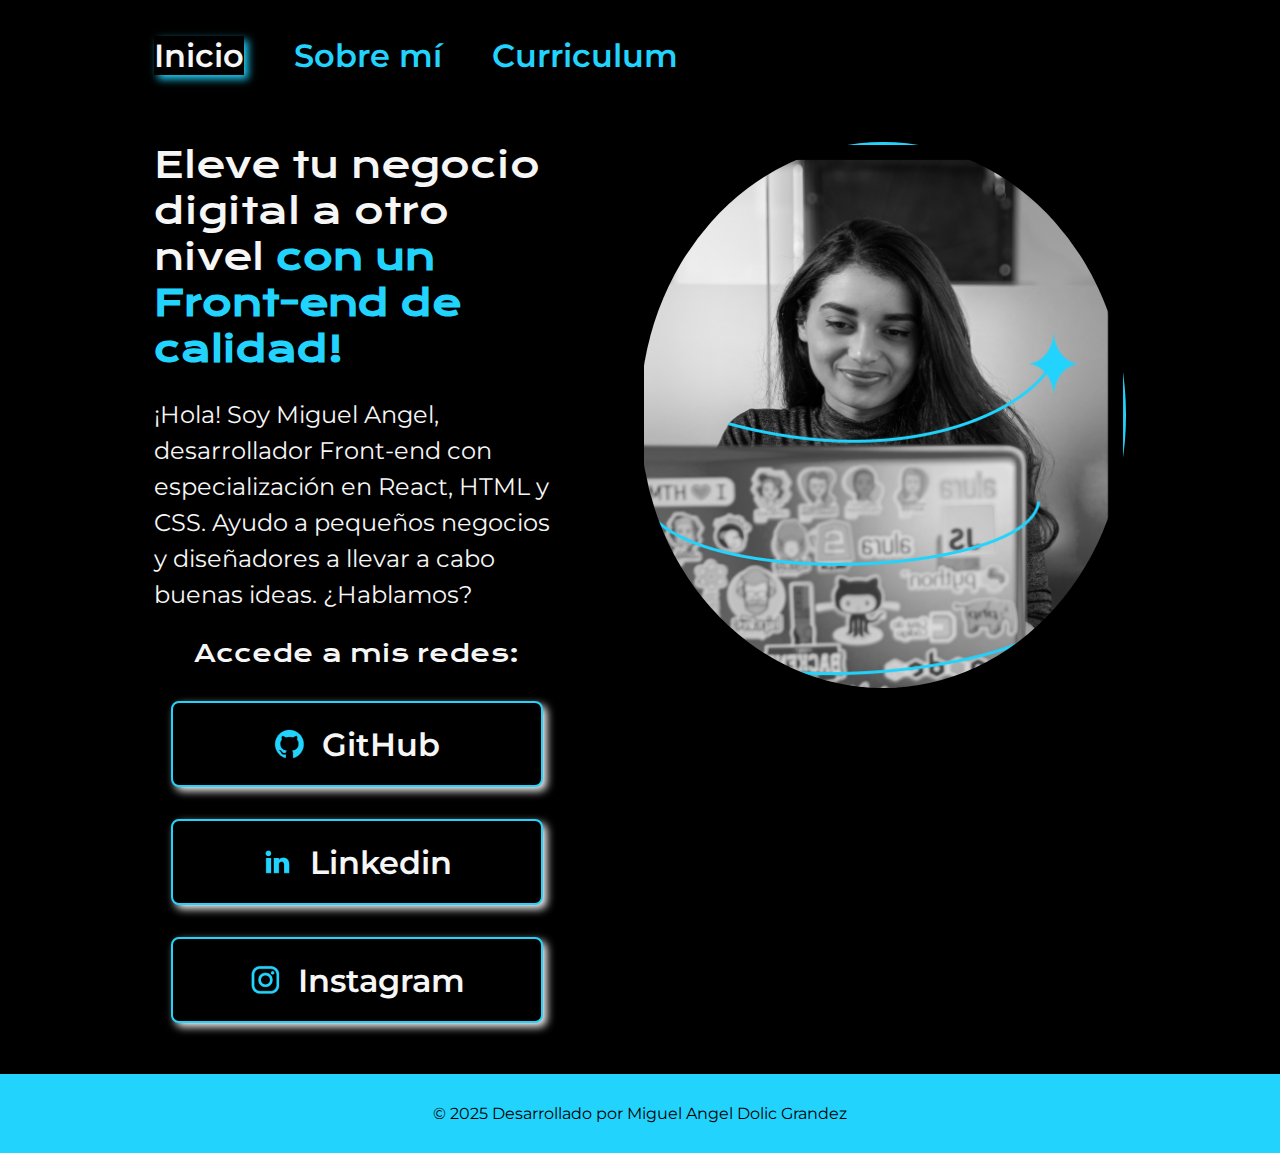
<file: index.html>
<!DOCTYPE html>
<html lang="es-mx">
<head>
    <meta charset="UTF-8"> 
    <meta http-equiv="X-UA-Compatible" content="IE=edge">
    <meta name="viewport" content="width=device-width, initial-scale=1.0">
    <title>Portafolio</title>
    <link rel="stylesheet" href="./styles/style.css">

</head>
<body>
    <header>
        <nav class="menu">
            <ul class="menu-lista">
                <li class="menu-item">
                    <a href="index.html" class="menu-link">Inicio</a>
                </li>
                <li class="menu-item">
                    <a href="about.html" class="menu-link">Sobre mí</a>
                </li>
                <li class="menu-item">
                    <a href="curriculum.html" class="menu-link">Curriculum</a>
                </li>
            </ul>
        </nav>
    </header>
    <main class="container">
        <section class="container-contenido">
            <h1 class="titulo">
                Eleve tu negocio digital a otro nivel 
                <strong class="titulo-destaque">con un Front-end de calidad!
                </strong>
            </h1>
                <p class="parrafo">¡Hola! Soy Miguel Angel, desarrollador Front-end con
                    especialización en React, HTML y CSS. Ayudo a pequeños
                    negocios y diseñadores a llevar a cabo buenas ideas.
                    ¿Hablamos?

                </p>
                <div class="botones">
                    <h2>Accede a mis redes:</h2>
                    <a class="enlaces" href="https://github.com/MiguelDG-96" target="_blank"><img src="./assets/github.png" alt="">
                        GitHub
                    </a>
                    <a class="enlaces" href="https://www.linkedin.com/in/miguel-angel-dolic-grandez-isi/" target="_blank"><img src="./assets/linkedin.png" alt="">
                        Linkedin
                    </a>
                    <a class="enlaces" href="https://www.instagram.com/madg06/?utm_source=qr&igsh=bWN3a3h3YmM0b3lu#" target="_blank"><img src="./assets/instagram.png" alt="">
                        Instagram
                    </a>
                </div>
        </section>
        <img class="banner" src="./assets/Imagem.png" alt="Foto de Ana García desarrolando un proyecto">
    </main>
    <footer class="footer">
        <p> &copy; 2025 Desarrollado por Miguel Angel Dolic Grandez</p>
    </footer>
    <script src="script.js"></script>
</body>
</html>
</file>
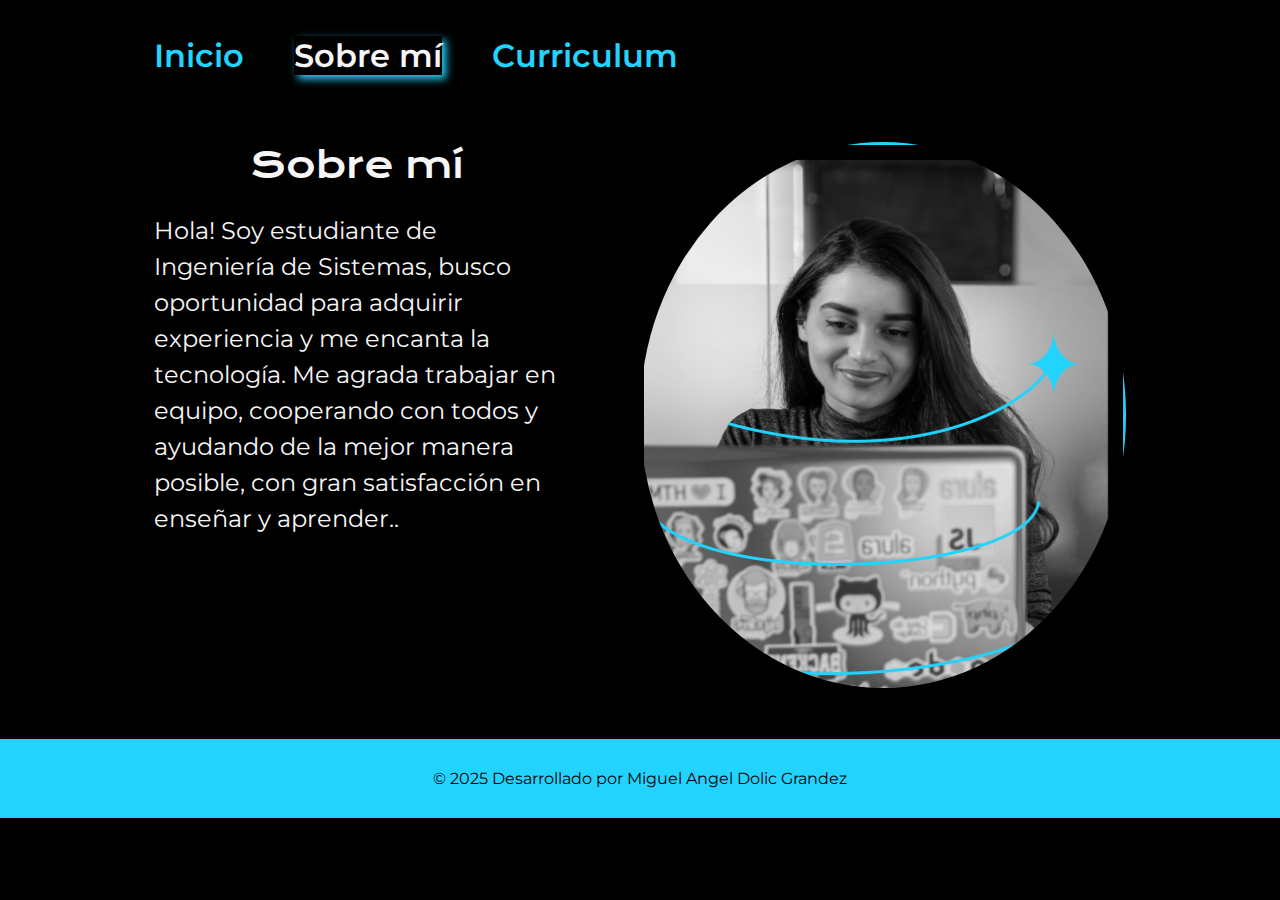
<file: about.html>
<!DOCTYPE html>
<html lang="es-mx">
<head>
    <meta charset="UTF-8"> 
    <meta http-equiv="X-UA-Compatible" content="IE=edge">
    <meta name="viewport" content="width=device-width, initial-scale=1.0">
    <title>Portafolio</title>
    <link rel="stylesheet" href="./styles/style.css">

</head>
<body>
    <header>
        <nav class="menu">
            <ul class="menu-lista">
                <li class="menu-item">
                    <a href="index.html" class="menu-link">Inicio</a>
                </li>
                <li class="menu-item">
                    <a href="about.html" class="menu-link">Sobre mí</a>
                </li>
                <li class="menu-item">
                    <a href="curriculum.html" class="menu-link">Curriculum</a>
                </li>
            </ul>
        </nav>
    </header>
    <main class="container">
        <section class="container-contenido">
            <h1 class="titulo">
                Sobre mí
            </h1>
                <p class="parrafo">Hola! Soy estudiante de Ingeniería de Sistemas, busco oportunidad para adquirir experiencia y me encanta la tecnología. Me agrada trabajar en equipo, cooperando con todos y ayudando de la mejor manera posible, con gran satisfacción en enseñar y aprender..            
                </p>
                
        </section>
        <img class="banner" src="./assets/Imagem.png" alt="Foto de Ana García desarrolando un proyecto">
    </main>
    <footer class="footer">
        <p> &copy; 2025 Desarrollado por Miguel Angel Dolic Grandez</p>
    </footer>
    <script src="script.js"></script>
</body>
</html>
</file>
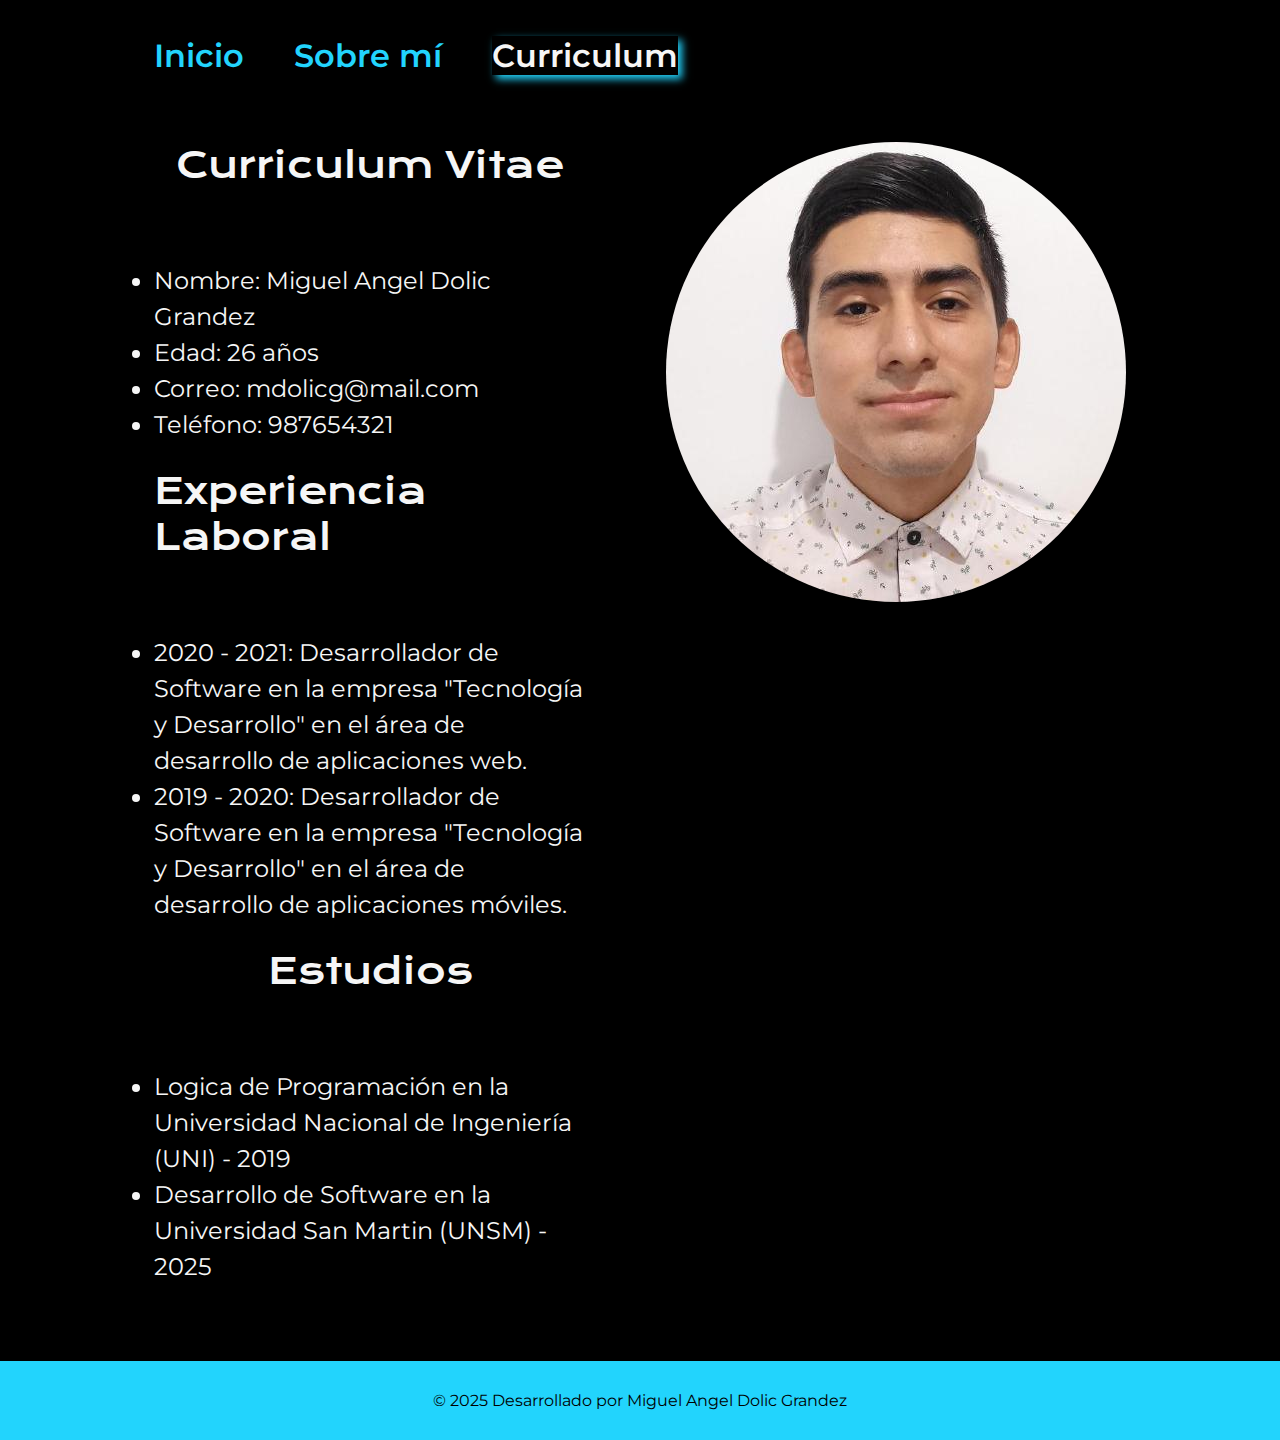
<file: curriculum.html>
<!DOCTYPE html>
<html lang="es-mx">
<head>
    <meta charset="UTF-8"> 
    <meta http-equiv="X-UA-Compatible" content="IE=edge">
    <meta name="viewport" content="width=device-width, initial-scale=1.0">
    <title>Portafolio</title>
    <link rel="stylesheet" href="./styles/style.css">

</head>
<body>
    <header>
        <nav class="menu">
            <ul class="menu-lista">
                <li class="menu-item">
                    <a href="index.html" class="menu-link">Inicio</a>
                </li>       
                <li class="menu-item">
                    <a href="about.html" class="menu-link">Sobre mí</a>
                </li>
                <li class="menu-item">
                    <a href="curriculum.html" class="menu-link">Curriculum</a>
                </li>
            </ul>
        </nav>
    </header>
    <main class="container">
        <section class="container-contenido">
            <h1 class="titulo">
                Curriculum Vitae         
            </h1>
            <p class="parrafo">
                <ul class="parrafo">
                    <li>Nombre: Miguel Angel Dolic Grandez</li>
                    <li>Edad: 26 años</li>
                    <li>Correo: mdolicg@mail.com</li>
                    <li>Teléfono: 987654321</li>
                </ul>            
            <h2 class="titulo">
              Experiencia Laboral         
            </h2>
            <p class="parrafo">
              <ul class="parrafo">
                <li>2020 - 2021: Desarrollador de Software en la empresa "Tecnología y Desarrollo" en el área de desarrollo de aplicaciones web.</li>
                <li>2019 - 2020: Desarrollador de Software en la empresa "Tecnología y Desarrollo" en el área de desarrollo de aplicaciones móviles.</li>
              </ul>            
            </p>
            <h2 class="titulo">
              Estudios   
            </h2>
            <p class="parrafo">
              <ul class="parrafo">
                <li>Logica de Programación en la Universidad Nacional de Ingeniería (UNI) - 2019</li>
                <li>Desarrollo de Software en la Universidad San Martin (UNSM) - 2025</li>
              </ul>            
            </p>
        </section>
        <img class="banner" src="./assets/miguel.jpg" alt="Foto de Ana García desarrolando un proyecto">
    </main>
    <footer class="footer">
        <p> &copy; 2025 Desarrollado por Miguel Angel Dolic Grandez</p>
    </footer>
    <script src="script.js"></script>
</body>
</html>
</file>
<file: styles/style.css>
@import url('https://fonts.googleapis.com/css2?family=Krona+One&display=swap');
@import url('https://fonts.googleapis.com/css2?family=Montserrat:ital,wght@0,100..900;1,100..900&display=swap');

:root{
    --color-primario: #000000;
    --color-secundario: #F6F6F6;
    --color-terciario: #22D4FD;

    --fuente-montserrat: 'Montserrat', sans serif;
    --fuente-krona: 'krona one', sans serif;
}

* {
    padding: 0;
    margin:0;
}

body{
    background-color: var(--color-primario);
    color: var(--color-secundario);
    box-sizing: border-box;
    border: 1px;
}

.container {
    margin: 0% 12% 4% 12%;
    display: flex;
    align-items: flex-start;
    justify-content:center;
    padding-top: 2rem;
    gap: 80px;
}

.titulo-destaque {
    color: var(--color-terciario);
}

.container-contenido{ 
    width: 50%;   
    display: flex;
    flex-direction: column;
    justify-content: center;
    align-items: center;
    
}

.titulo{
    font-family: var(--fuente-krona);
    font-size: 2.25rem;
    font-weight: 400;
    
}

.parrafo{
    font-family: var(--fuente-montserrat);
    font-size: 1.5rem;
    padding: 25px 0px;
    line-height: 1.5;
}

.botones {
    display: flex;
    justify-content: space-between;
    flex-direction: column;
    align-items: center;
    gap: 32px;
}

.botones a {
    text-decoration: none;
}

.enlaces{
    background-color: black;
    color: var(--color-secundario);
    padding: 21.5px; /* Ajuste para evitar botones muy anchos */
    border: 2px solid var(--color-terciario);
    border-radius: 8px;
    cursor: pointer;
    font-size: 2rem;
    font-family: var(--fuente-montserrat);
    text-align: center;
    width: 100%;
    font-weight: 600;
    display: flex;
    justify-content: center;
    align-items: center;
    gap: 16px;
    box-shadow: 4px 4px 8px var(--color-secundario);
}

.botones .enlaces:hover {
    background-color: var(--color-terciario);
    color: var(--color-secundario);
    box-shadow: 5px 5px 18px var(--color-secundario);
}

h2{
    font-family: 'krona one';
    font-weight: 400;
    font-size: 1.5rem;
}

.banner{
    align-self: flex-start;
    width: 50%;
    height: 50%;
    border-radius: 50%;

}

.footer{
    background-color: var(--color-terciario);
    padding: 30px;
    color: var(--color-primario);
    font-family: var(--fuente-montserrat);
    font-weight: 400;
    text-align: center;
}

.menu{
    width: 100%;
    background-color: var(--color-primario);
    padding: 10px 0;
}

.menu-lista{
    list-style: none;
    display: flex;
    padding: 2% 12%;
    gap: 50px;
}

.menu-link{
    text-decoration: none;
    font-family: 'montserrat';
    font-weight:600;
    font-size: 2rem;
    color: var(--color-terciario);
}

.menu-link:hover{
    color: var(--color-secundario);
    box-shadow: 4px 4px 8px var(--color-terciario);
}

.menu-link.active {
    color: var(--color-secundario);
    box-shadow: 4px 4px 8px var(--color-terciario);
}

@media (max-width: 768px), (max-width: 1000px){
    .menu-lista{
        padding: 5% 12%;
        gap: 20px;
        font-size: 50%;
    }
    .container{
        flex-direction: column-reverse;
        margin: 0% 4%;
        padding-bottom: 4%;
        gap: 32px;
        
    }

    .container-contenido{
        width: auto;
    }

    .botones{
        flex-direction: column;
        gap: 16px;
    }

    .botones .enlaces{
        width: 80%;
    }
    .banner{
        width: 80%;
        align-self: center;
    }
}
@media (max-width: 588px){
    .menu-lista{
        padding: 10%;
        gap: 20px;
        font-size: 50%;
        flex-direction: column;
    } 
    .botones{
        padding-bottom: 10px;
    }  
}
</file>
